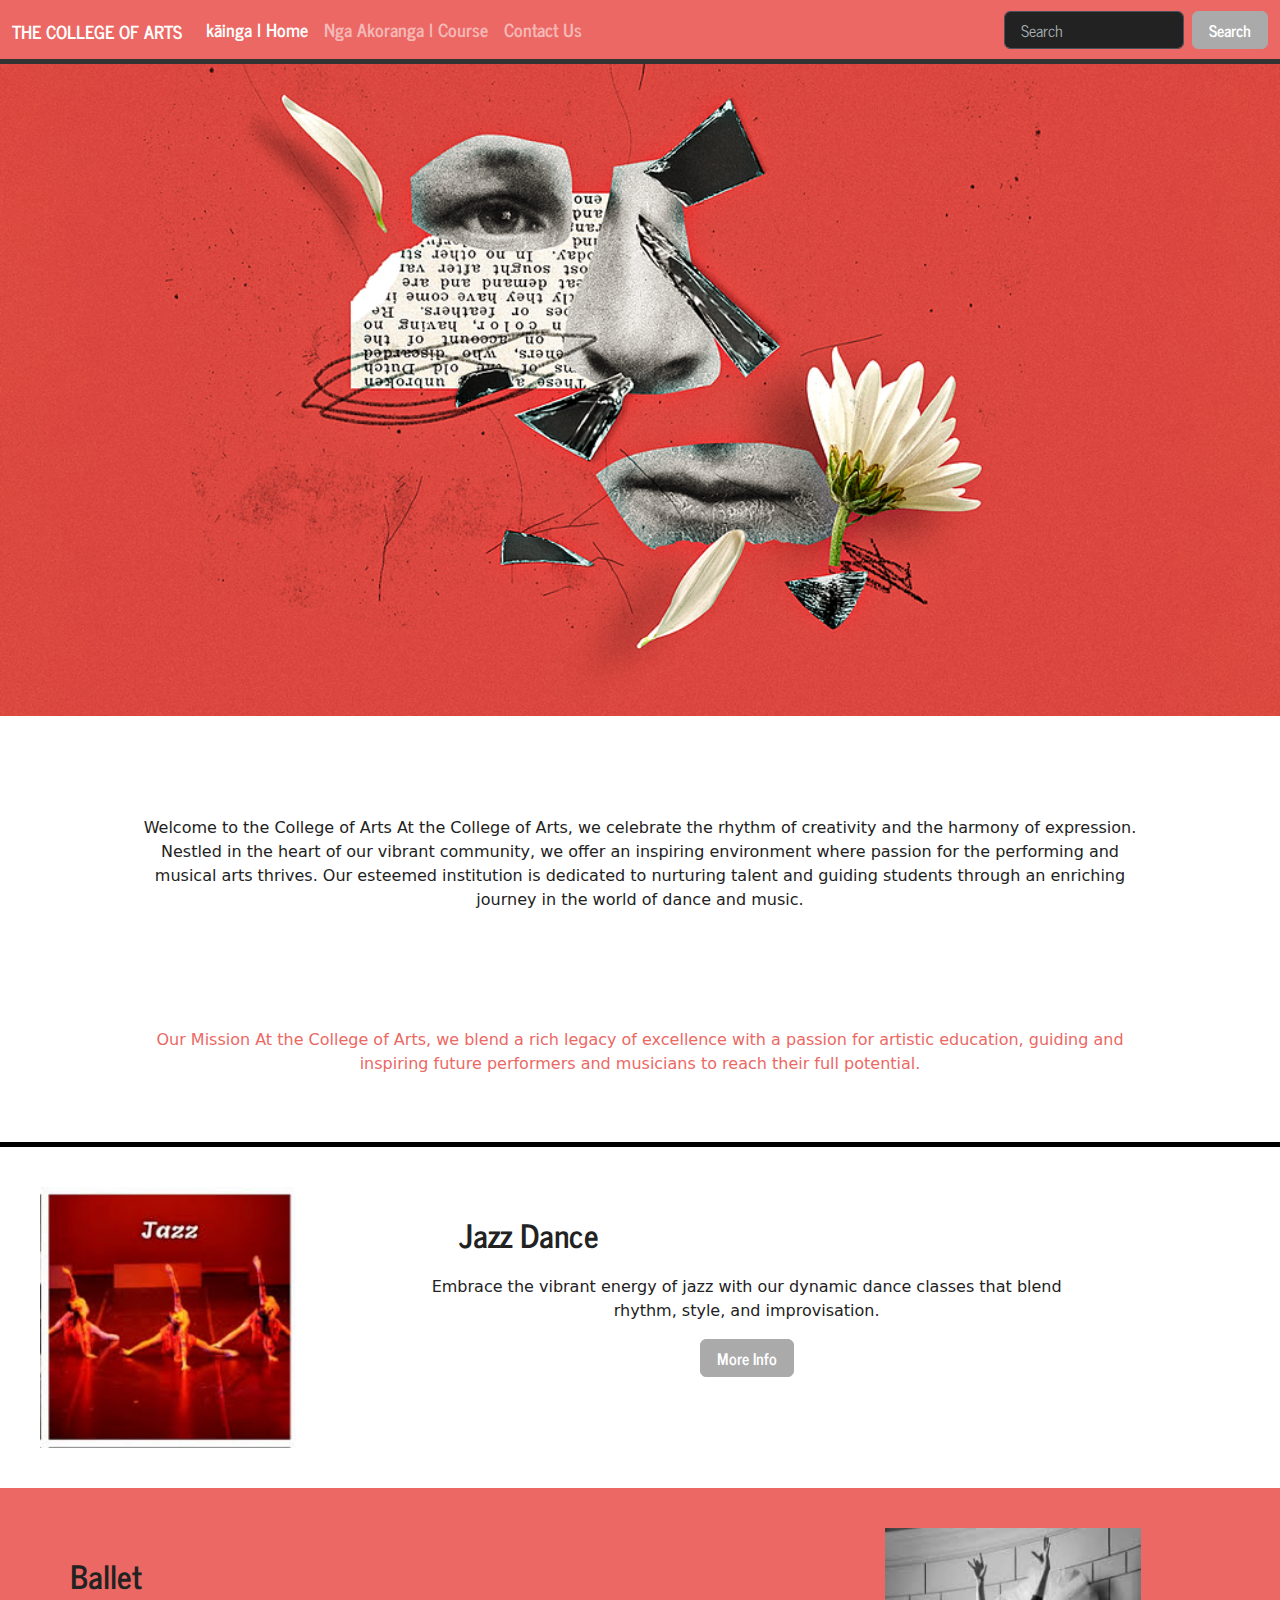
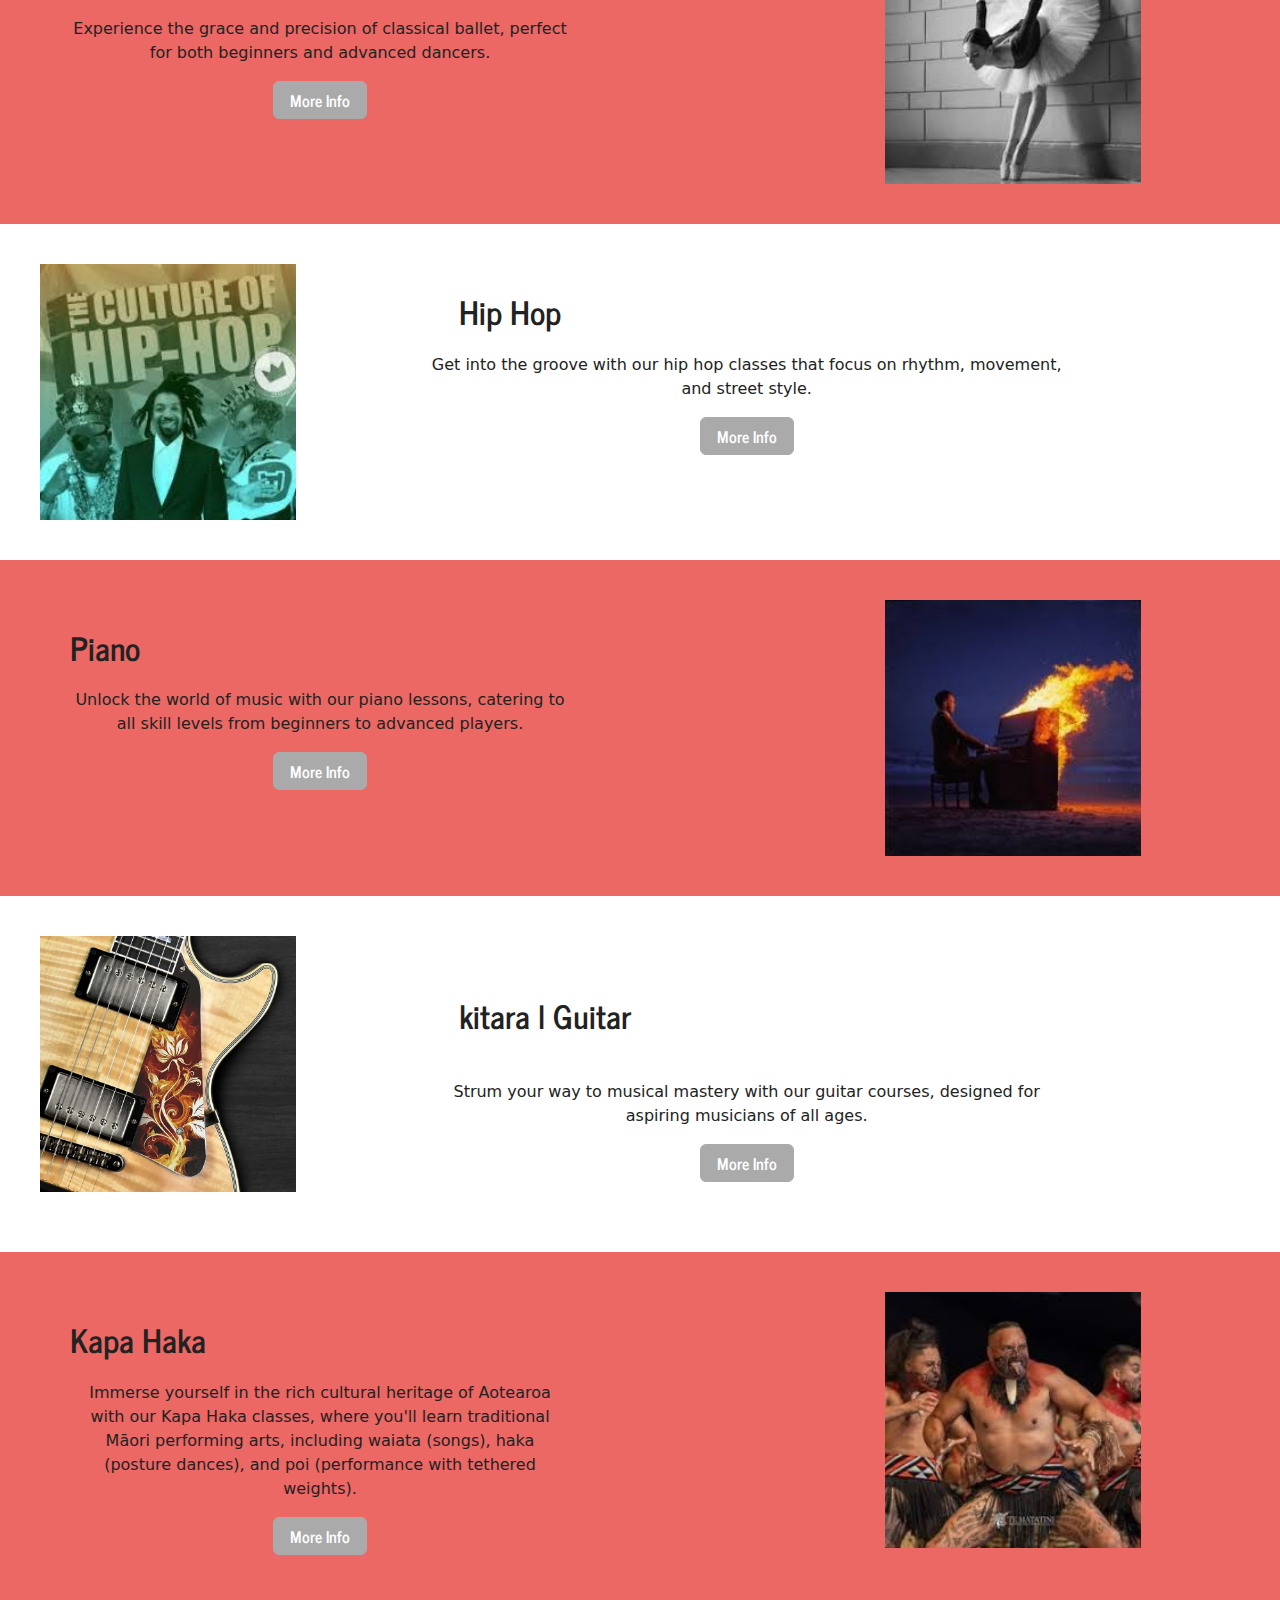
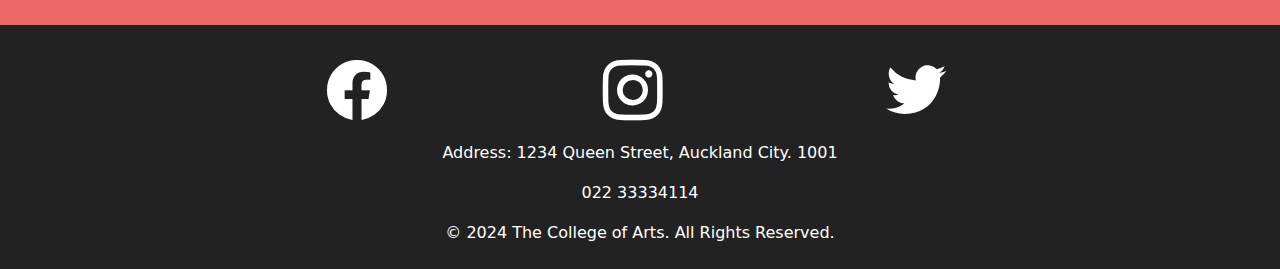
<file: index.html>
<!doctype html>
<html lang="en">
    <head>
        <title>Title</title>
        <!-- Required meta tags -->
        <meta charset="utf-8" />
        <meta
            name="viewport"
            content="width=device-width, initial-scale=1, shrink-to-fit=no"
        />
       
        <!-- Bootstrap CSS v5.2.1 -->
       
        <link rel="stylesheet" href="css/bootstrap (2).css">
        <link rel="stylesheet" href="https://cdn.jsdelivr.net/npm/bootstrap-icons@1.11.3/font/bootstrap-icons.min.css">
    <link rel="stylesheet" href="styles.css">
    </head>

    <body>
        <header>
            <nav class="navbar fixed-top navbar-expand-lg bg-primary NavHome "   data-bs-theme="dark"> 
                <div class="container-fluid">
                  <a class="navbar-brand" href="#">The College of Arts</a>
                  <button class="navbar-toggler" type="button" data-bs-toggle="collapse" data-bs-target="#navbarColor01" aria-controls="navbarColor01" aria-expanded="false" aria-label="Toggle navigation">
                    <span class="navbar-toggler-icon"></span>
                  </button>
                  <div class="collapse navbar-collapse" id="navbarColor01">
                    <ul class="navbar-nav me-auto">
                      <li class="nav-item">
                        <a class="nav-link active" href="index.html">kāinga  l Home
                          <span class="visually-hidden">(current)</span>
                        </a>
                      </li>
                      <li class="nav-item">
                        <a class="nav-link" href="course.html">  Nga Akoranga l Course</a>
                      </li>
                      <li class="nav-item">
                        <a class="nav-link" href="contact.html">Contact Us</a>
                      </li> 
                    </ul>
                    <form class="d-flex">
                      <input class="form-control me-sm-2  "  type="search" placeholder="Search">
                      <button class="btn btn-secondary my-2 my-sm-0" type="submit">Search</button>
                    </form>
                  </div>
                </div>
              </nav>
         

            
          
        </header>
        <main>

         <img src="img(Home)/5a0cbef5135cb82a283f53a5a5bbb0e2.png"  style="  width:100%  ;  padding-top:50px;" alt="College Banner"></a>   
       


          <div class="text-center " style="margin-left: 10%; margin-right: 10%; padding-top: 100px;">
            <p>Welcome to the College of Arts At the College of Arts, we celebrate the rhythm of creativity and the harmony of expression. Nestled in the heart of our vibrant community, we offer an inspiring environment where passion for the performing and musical arts thrives. Our esteemed institution is dedicated to nurturing talent and guiding students through an enriching journey in the world of dance and music.</p>
          </div>
          <div class="text-center text-primary " style="margin-left: 10%; margin-right: 10%; padding-top: 100px; padding-bottom: 50px; ">
            <p>   Our Mission At the College of Arts, we blend a rich legacy of excellence with a passion for artistic education, guiding and inspiring future performers and musicians to reach their full potential.</p>
          </div>
          <div class="" style="height: 5px; background-color: black; ">
          </div>


          <div class="row gx-0" >
            <div class="col-md-4 "> <img style="margin: 40px;" src="img(Home)/jazz.jpg"  width="60%" alt="Jazz Dance profile picture"> 
            </div>
            <div class="col-md-6" style="padding-top:70px; padding-bottom:70px;">
            <H2 style="padding-bottom: 15px; margin-left: 5%;">Jazz Dance</H2>
            <p class="text-center">Embrace the vibrant energy of jazz with our dynamic dance classes that blend rhythm, style, and improvisation.</p>
            <div class="d-flex justify-content-center">
            <button onclick="location.href='course.html'" class=" btn btn-secondary my-2 my-sm-0  "  type="submit">More Info </button>
          </div>
            </div>
        </div>

        <div class="row gx-0 bg-primary">
            <div class="col-md-6" style="padding:70px; margin-right: 16%;">
            <H2 style="padding-bottom: 15px;">Ballet</H2>
            <p class="text-center">Experience the grace and precision of classical ballet, perfect for both beginners and advanced dancers.</p>
            <div class="d-flex justify-content-center">
              <button onclick="location.href='course.html'" class=" btn btn-secondary my-2 my-sm-0  "  type="submit">More Info </button>
            </div>  
            </div>
            <div class="col-md-4 "> <img style="margin: 40px;" src="img(Home)/Ballet.jpg"  width="60%" alt="Ballet profile picture">
            </div>
        </div>

        <div class="row gx-0">
          <div class="col-md-4 "> <img style="margin: 40px;" src="img(Home)/Hip Hop.jpg"  width="60%" alt=" hip hop profile picture">
          </div>
          <div class="col-md-6" style="padding-top:70px; padding-bottom:70px;">
          <H2 style="padding-bottom: 15px; margin-left: 5%;">Hip Hop</H2>
          <p class="text-center">Get into the groove with our hip hop classes that focus on rhythm, movement, and street style.</p>
          <div class="d-flex justify-content-center">
            <button onclick="location.href='course.html'" class=" btn btn-secondary my-2 my-sm-0  "  type="submit">More Info </button>
          </div>
          </div>
      </div>

      <div class="row gx-0 bg-primary">
          <div class="col-md-6" style="padding:70px; margin-right: 16%;">
          <H2 style="padding-bottom: 15px; ">Piano</H2>
          <p class="text-center">Unlock the world of music with our piano lessons, catering to all skill levels from beginners to advanced players.</p>
          <div class="d-flex justify-content-center">
            <button onclick="location.href='course.html'" class=" btn btn-secondary my-2 my-sm-0  "  type="submit">More Info </button>
          </div>
          </div>
          <div class="col-md-4 "> <img style="margin: 40px;" src="img(Home)/Piano.jpg"  width="60%" alt="Piano profile picture"> 
          </div>
        </div>

               <div class="row gx-0">
                <div class="col-md-4 "> <img style="margin: 40px;" src="img(Home)/Guitar.webp"  width="60%" alt=" Guitar profile picture"> 
                </div>
                <div class="col-md-6" style="padding-top:70px; padding-bottom:70px;">
            <H2 style="padding-bottom: 15px; margin:5%;">kitara l Guitar</H2>
            <p class="text-center">Strum your way to musical mastery with our guitar courses, designed for aspiring musicians of all ages.</p>
            <div class="d-flex justify-content-center">
              <button onclick="location.href='course.html'" class=" btn btn-secondary my-2 my-sm-0  "  type="submit">More Info </button>
            </div>
            </div>
        </div>

        <div class="row gx-0 bg-primary">
            <div class="col-md-6" style="padding:70px; margin-right: 16%;">
            <H2 style="padding-bottom: 15px;">Kapa Haka</H2>
            <p class="text-center">Immerse yourself in the rich cultural heritage of Aotearoa with our Kapa Haka classes, where you'll learn traditional Māori performing arts, including waiata (songs), haka (posture dances), and poi (performance with tethered weights).</p>
            <div class="d-flex justify-content-center">
              <button onclick="location.href='course.html'" class=" btn btn-secondary my-2 my-sm-0  "  type="submit">More Info </button>
            </div>  
            </div>
            <div class="col-md-4 "> <img style="margin: 40px;" src="img(Home)/Kapa Haka.jpg"  width="60%" alt="Kapa Haka profile picture"> 
            </div>
        </div>

      
        </main>
        <footer>
            <div class=" bg-dark text-center p-2"  >
              <a href="https://www.facebook.com "  target="_blank" class="btn  row bi bi-facebook" style="color:#ffffff; font-size: 60px; padding-right:15%" ><img src="img(Home)/Screenshot 2024-09-01 144918.png"alt="facebook"></a>
              <a href="https://www.instagram.com" target="_blank" class="btn  row bi bi-instagram" style="color:#ffffff; font-size: 60px; padding-right:15%;"  ><img src="img(Home)/Screenshot 2024-09-01 144918.png" alt="instagram"></a>
              <a href="https://x.com/home?lang=en" target="_blank" class="btn  row bi bi-twitter" style="color:#ffffff; font-size: 60px" > <img src="img(Home)/Screenshot 2024-09-01 144918.png" alt="twitter/x"></a>
              <p style="color:#ffffff; margin-top: -90px;"> Address: 1234 Queen Street, Auckland City. 1001</p>
              <p style="color:#ffffff;"> 022 33334114</p>
              <p style="color:#ffffff;"> © 2024 The College of Arts. All Rights Reserved.</p>
              </div>
        </footer>
      
        <script
            src="https://cdn.jsdelivr.net/npm/@popperjs/core@2.11.8/dist/umd/popper.min.js"
            integrity="sha384-I7E8VVD/ismYTF4hNIPjVp/Zjvgyol6VFvRkX/vR+Vc4jQkC+hVqc2pM8ODewa9r"
            crossorigin="anonymous"
        ></script>

        <script
            src="https://cdn.jsdelivr.net/npm/bootstrap@5.3.2/dist/js/bootstrap.min.js"
            integrity="sha384-BBtl+eGJRgqQAUMxJ7pMwbEyER4l1g+O15P+16Ep7Q9Q+zqX6gSbd85u4mG4QzX+"
            crossorigin="anonymous"
        ></script>
    </body>
</html>
</file>
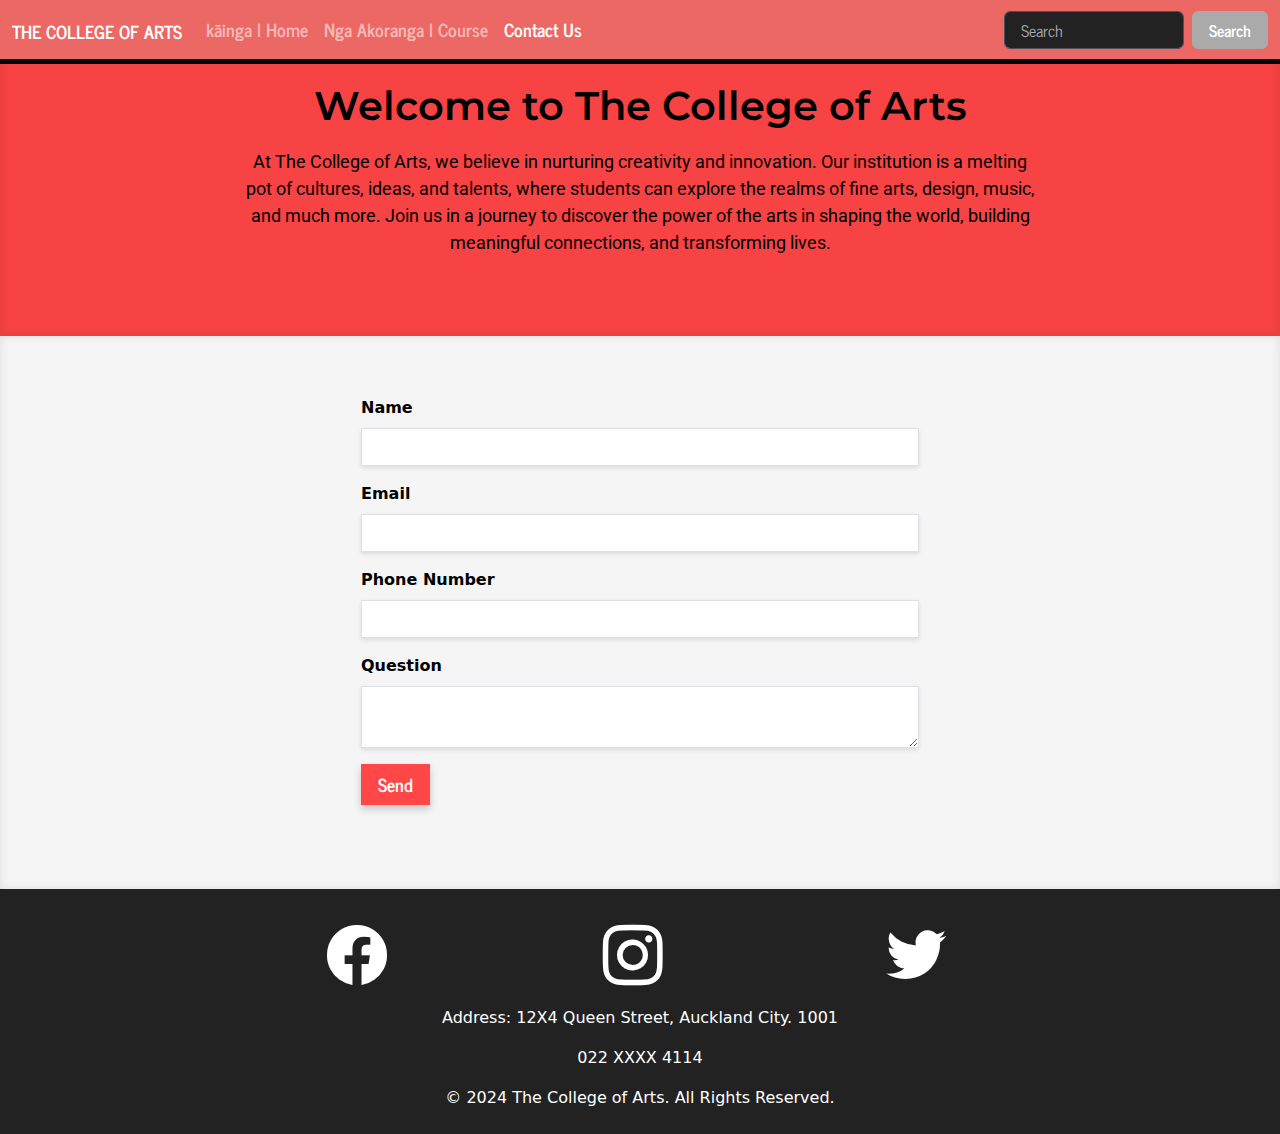
<file: contact.html>
<!DOCTYPE html>
<html lang="en">
<head>
    <meta charset="utf-8">
    <meta name="viewport" content="width=device-width, initial-scale=1.0">
    <title>The College Of Arts</title>
    <!-- Google Fonts -->
    <link href="https://fonts.googleapis.com/css2?family=Roboto:wght@400;700&family=Montserrat:wght@600&display=swap" rel="stylesheet">
    <!-- Bootstrap CSS -->
    <link href="https://cdn.jsdelivr.net/npm/bootstrap@5.3.2/dist/css/bootstrap.min.css" rel="stylesheet">
    <!-- Bootstrap Icons -->
    <link href="https://cdn.jsdelivr.net/npm/bootstrap-icons/font/bootstrap-icons.css" rel="stylesheet">
    <!-- Custom CSS -->
        
    <link rel="stylesheet" href="css/bootstrap (2).css">
    <link rel="stylesheet" href="https://cdn.jsdelivr.net/npm/bootstrap-icons@1.11.3/font/bootstrap-icons.min.css">
<link rel="stylesheet" href="styles.css">
    />
    <style>
        body {
            /* font-family: 'Roboto', sans-serif; */
            background-color: #ffffff;
        }

        /* Navbar Styling */
        .navbar {
            background-color: #f06666;
            border-bottom: 5px solid #000000;
            /* padding: 10px 20px; */
        }
         /* Header Section Styling */
         .header-section {
            background-color: #f74343;
            padding: 60px 20px;
            text-align: center;
            box-shadow: inset 0 0 10px rgba(0, 0, 0, 0.1);
        }

        .header-section h1 {
            font-family: 'Montserrat', sans-serif;
            font-weight: 600;
            font-size: 40px;
            color: #000000;
        }

        .header-section p {
            font-family: 'Roboto', sans-serif;
            font-size: 18px;
            color: #000000;
            max-width: 800px;
            margin: 20px auto;
        }

        /* .navbar-brand {
            font-size: 18px;
            font-weight: bold;
            color: #000000;
            font-family: 'Montserrat', sans-serif;
            margin-left: 30px;
        }

        .navbar-nav .nav-link {
            color: #000000;
            font-size: 16px;
            margin-left: 20px;
            padding: 0;
        }

        .navbar-nav .nav-link:hover {
            color: #000000;
            text-decoration: none;
            border-bottom: 2px solid #000000;
        } */
         h                 

         
        .search-bar {
            width: 200px;
            transition: width 0.4s ease-in-out;
            border-radius: 4px;
            border: 1px solid #ffffff;
            padding: 5px 10px;
        }

        .search-bar:focus {
            width: 300px;
        }

        .search-button {
            background-color: #ffffff;
            border: none;
            color: #ffffff;
            padding: 5px 10px;
            border-radius: 4px;
            margin-left: 5px;
        }

         

        .contact-form-section {
            padding: 60px 0;
            background-color: #f5f5f5;
            box-shadow: inset 0 0 10px rgba(0, 0, 0, 0.1);
        }

        .contact-form-section .form-label {
            font-weight: bold;
            color: #000000;
        }

        .contact-form-section .form-control {
            border-radius: 0;
            box-shadow: 0 2px 4px rgba(0, 0, 0, 0.1);
        }

        .contact-form-section .btn {
            background-color: #ff4747;
            color: #ffffff;
            font-weight: bold;
            border-radius: 0;
            width: 120x;
            font-size: 18px;
            box-shadow: 0 4px 8px rgba(0, 0, 0, 0.2);
            transition: background-color 0.3s ease;
        }

        .contact-form-section .btn:hover {
            background-color: #ff2f2f;
        }

        /* .footer {
            background-color: #000000;
            color: #ffffff;
            padding: 30px 0;
            text-align: center;
            position: relative;
            z-index: 1;
        } */

        .footer .footer-icons i {
            font-size: 28px;
            margin: 0 15px;
            color: #ffffff;
            transition: transform 0.3s, color 0.3s;
        }

        .footer .footer-icons i:hover {
            transform: scale(1.3);
            color: #ff4747;
        }

        .footer p {
            margin: 10px 0;
            font-weight: 600;
        }

        .footer p:first-child {
            margin-top: 20px;
        }

        .footer-icons {
            margin-bottom: 20px;
        }

    
    </style>
</head>
<body>

    <!-- Navbar --> 
    <header>
        <nav class="navbar fixed-top navbar-expand-lg bg-primary NavHome "   data-bs-theme="dark"> 
            <div class="container-fluid">
              <a class="navbar-brand" href="#">The College of Arts</a>
              <button class="navbar-toggler" type="button" data-bs-toggle="collapse" data-bs-target="#navbarColor01" aria-controls="navbarColor01" aria-expanded="false" aria-label="Toggle navigation">
                <span class="navbar-toggler-icon"></span>
              </button>
              <div class="collapse navbar-collapse" id="navbarColor01">
                <ul class="navbar-nav me-auto">
                  <li class="nav-item">
                    <a class="nav-link" href="index.html">kāinga  l Home
                      <span class="visually-hidden">(current)</span>
                    </a>
                  </li>
                  <li class="nav-item">
                    <a class="nav-link" href="course.html">  Nga Akoranga l Course</a>
                  </li>
                  <li class="nav-item">
                    <a class="nav-link active" href="contact.html">Contact Us</a>
                  </li> 
                </ul>
                <form class="d-flex">
                  <input class="form-control me-sm-2  "  type="search" placeholder="Search">
                  <button class="btn btn-secondary my-2 my-sm-0" type="submit">Search</button>
                </form>
              </div>
            </div>
          </nav>
    </header>
    <section class="header-section">
        <h1>Welcome to The College of Arts</h1>
        <p>
            At The College of Arts, we believe in nurturing creativity and innovation. Our institution is a melting pot of cultures, ideas, and talents, where students can explore the realms of fine arts, design, music, and much more. Join us in a journey to discover the power of the arts in shaping the world, building meaningful connections, and transforming lives.
        </p>
    </section>

    <!-- Contact Form Section -->
    <section class="contact-form-section">
        <div class="container">
            <form class="col-md-6 offset-md-3">
                <div class="mb-3">
                    <label for="name" class="form-label">Name</label>
                    <input type="text" class="form-control" id="name">
                </div>
                <div class="mb-3">
                    <label for="email" class="form-label">Email</label>
                    <input type="email" class="form-control" id="email">
                </div>
                <div class="mb-3">
                    <label for="phone" class="form-label">Phone Number</label>
                    <input type="text" class="form-control" id="phone">
                </div>
                <div class="mb-3">
                    <label for="question" class="form-label">Question</label>
                    <textarea class="form-control" id="question"></textarea>
                </div>
                <button type="submit" class="btn">Send</button>
            </form>
            <div class="mt-4"></div>
        </div>
    </section>

    <!-- Footer Section -->
    <footer>
        <div class=" bg-dark text-center p-2"  >
          <a href="https://www.facebook.com "  target="_blank" class="btn  row bi bi-facebook" style="color:#ffffff; font-size: 60px; padding-right:15%" ><img src="img(Home)/Screenshot 2024-09-01 144918.png"alt="facebook"></a>
          <a href="https://www.instagram.com" target="_blank" class="btn  row bi bi-instagram" style="color:#ffffff; font-size: 60px; padding-right:15%;"  ><img src="img(Home)/Screenshot 2024-09-01 144918.png" alt="instagram"></a>
          <a href="https://x.com/home?lang=en" target="_blank" class="btn  row bi bi-twitter" style="color:#ffffff; font-size: 60px" > <img src="img(Home)/Screenshot 2024-09-01 144918.png" alt="twitter/x"></a>
          <p style="color:#ffffff; margin-top: -90px;"> Address: 12X4 Queen Street, Auckland City. 1001 </p>
          <p style="color:#ffffff;"> 022 XXXX 4114</p>
          <p style="color:#ffffff;"> © 2024 The College of Arts. All Rights Reserved.</p>
          </div>
    </footer>

    

    <!-- Bootstrap JS -->
    <script src="https://cdn.jsdelivr.net/npm/bootstrap@5.3.2/dist/js/bootstrap.bundle.min.js"></script>
</body>
</html>
</file>
<file: styles.css>
.NavHome
{
    border-bottom: 5px solid #333;
}
.CB
{
    align-content: center;
}
</file>
